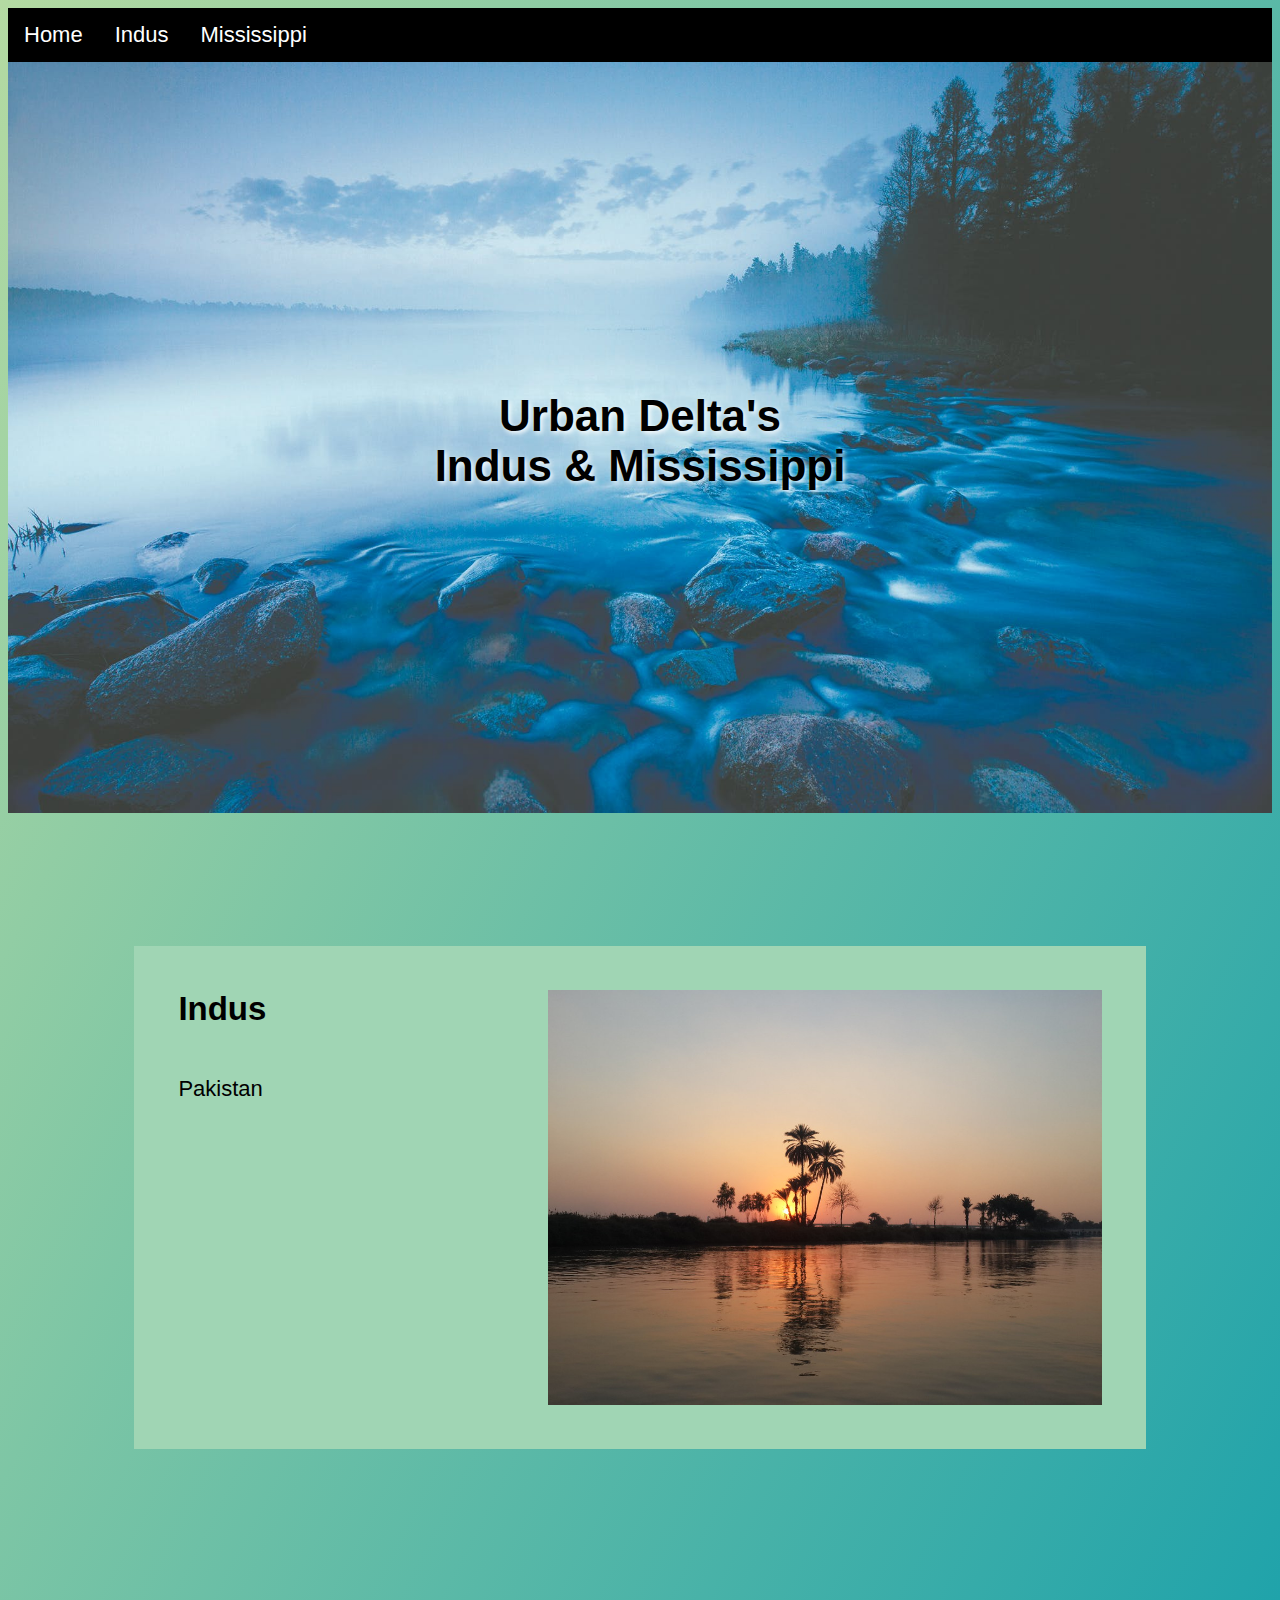
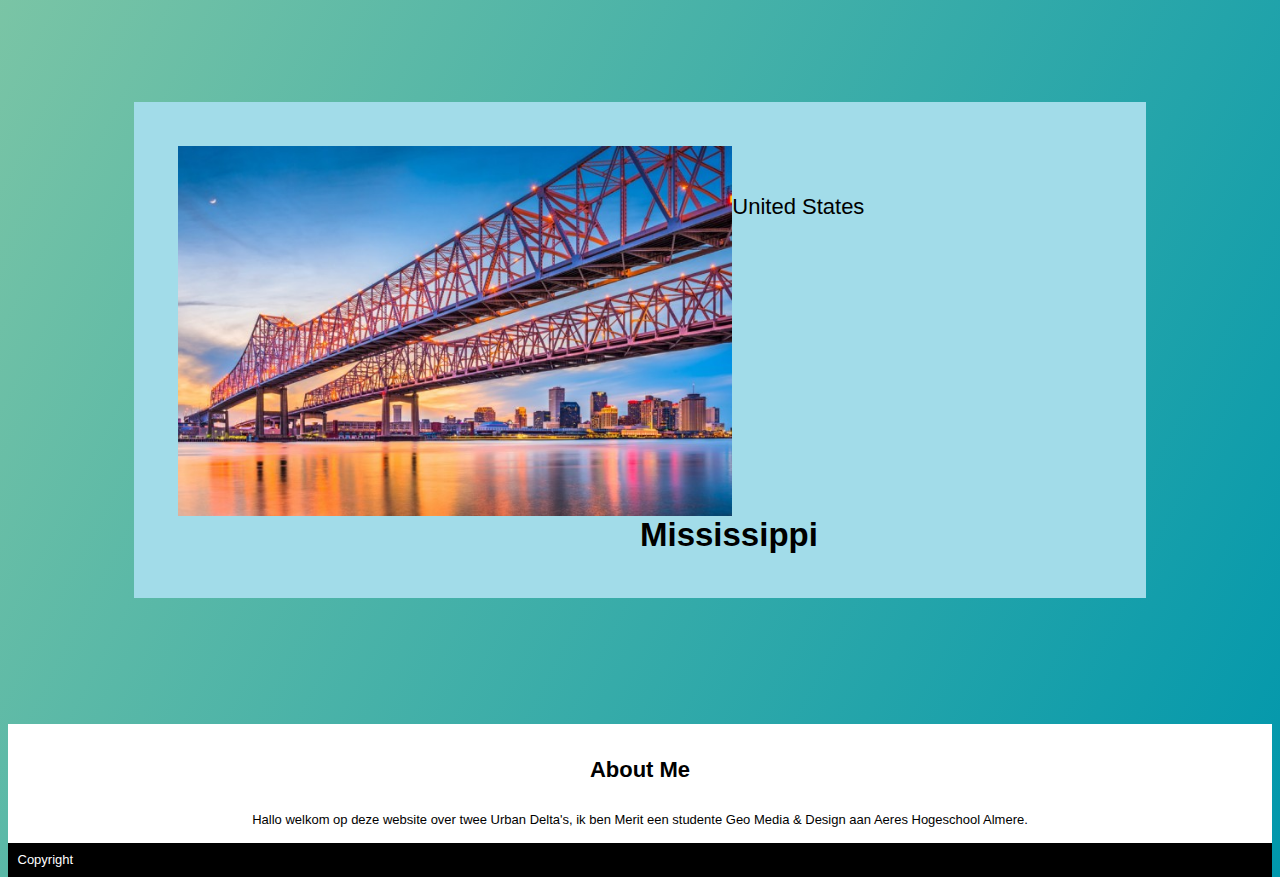
<file: Index1.html>
<!DOCTYPE html>
<html>

<head>
    <title>Urban Delta's Indus & Mississippi</title>
    <link href="//db.onlinewebfonts.com/c/066ce24dae3730ed6c648b09efaea93a?family=Acumin+Variable+Concept"
        rel="stylesheet" type="text/css" />
    <link rel="stylesheet" type="text/css" href="Index.css">

    <style>
        /*green: #b4daa2
blue: #0097ac
Heading-fonts: 
text-font: Acumin Variable Concept
*/

        body {
            font-family: 'Acumin Variable Concept', Arial;
            font-size: 22px;
            background: linear-gradient(to bottom right, #b4daa2 0%, #0097ac 100%);
        }

        h1,
        h2,
        h3,
        h4 {
            font-family: 'Acumin Variable Concept', Arial
        }



        h2,
        blockquote {
            border: none;
            margin: 0px;
            position: relative;
            display: block;
            float: center;
            width: 50%;
            box-sizing: border-box;
        }

        h2 a {text-decoration: none; color: black;}

        div.container {text-shadow: 2px 2px 5px white;}

        .IndusSunset {
            border: none;
            margin: 0px;
            position: relative;
            display: block;
            float: right;
            width: 50%;
            box-sizing: border-box;
        }

        .MississippiBridge {
            border: none;
            margin: 0px;
            position: relative;
            display: block;
            float: left;
            width: 50%;
            box-sizing: border-box;
        }

        div.Missi {
            border: none;
            margin: 10%;
            position: relative;
            display: block;
            float: left;
            width: 80%;
            box-sizing: border-box;
            background-color: #a2dce9;
            padding: 2em;
        }

        div.Missi img {
            float: left;
        }

        div.Missi h2 {
            float: right;
        }

        div.Indus {
            border: none;
            margin: 10%;
            position: relative;
            display: block;
            float: left;
            width: 80%;
            box-sizing: border-box;
            background-color: #A0D5B4;
            padding: 2em
        }

        div.Indus img {
            float: right
        }


        div.About {border: solid white;
            background-color: white;
            margin: 0px;
            position: relative;
            display: block;
            width: 100%;
            box-sizing: border-box;
            float: left;
            text-align: center;
        }

        .About p {margin: 1em; font-size: small;}

        div.Black {
            border: solid;
            background-color: black;
            margin: 0px;
            position: relative;
            display: block;
            float: left;
            width: 100%;
            box-sizing: border-box;
        }

        .Black p {
            margin: 0.5em;
            font-size: small;
            color: white
        }
    </style>
</head>

<body>

    <ul>
        <li><a class="active" href="Index1.html">Home</a></li>
        <li><a href="Indus.html">Indus</a></li>
        <li><a href="Mississippi.html">Mississippi</a></li>
    </ul>

    <div class="container">
        <img src="MississippiLakeItasca.jpg" alt="MississippiLake" style="width:100%;">
        <div class="centered maintitle">Urban Delta's<br>Indus & Mississippi</div>

    </div>


    <div class="Indus">
        <img src="IndusSunsetPalmtree.jpg" alt="Indus" width="60%" height="60%">
        <h2><a href="Indus.html">Indus</a></h2><br>
        <p>Pakistan</p><br>
    </div>


    <div class="Missi">
        <img src="MississippiBridge2.jpg" alt="Mississippi" width="60%" height="60%">
        <h2><a href="Mississippi.html">Mississippi</a></h2><br>
        <p>United States</p><br>
    </div>



    <div class="About">
        <h4>About Me</h4>
        <p>Hallo welkom op deze website over twee Urban Delta's, ik ben Merit een studente Geo Media & Design aan Aeres
            Hogeschool Almere.</p>  
    </div>

    <div class="Black">
        <p>Copyright</p>
    </div>

</body>

</html>
</file>
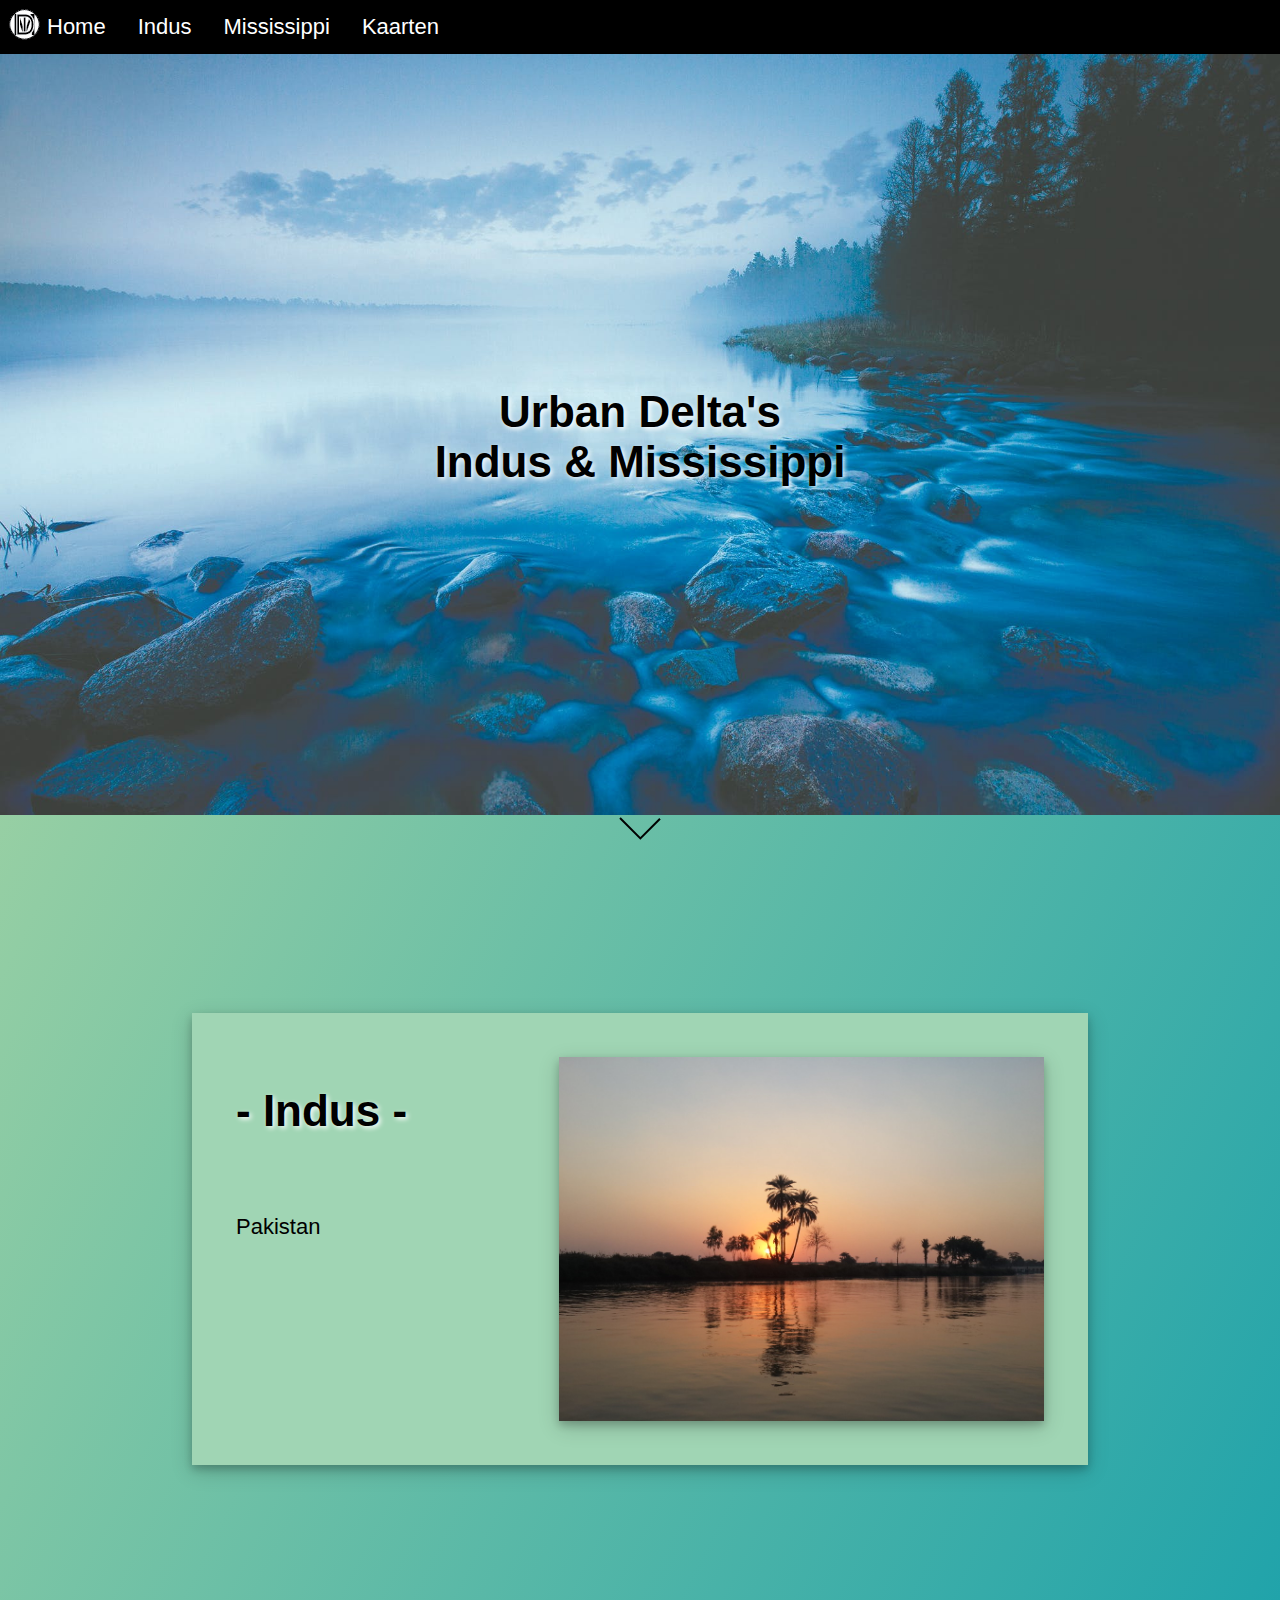
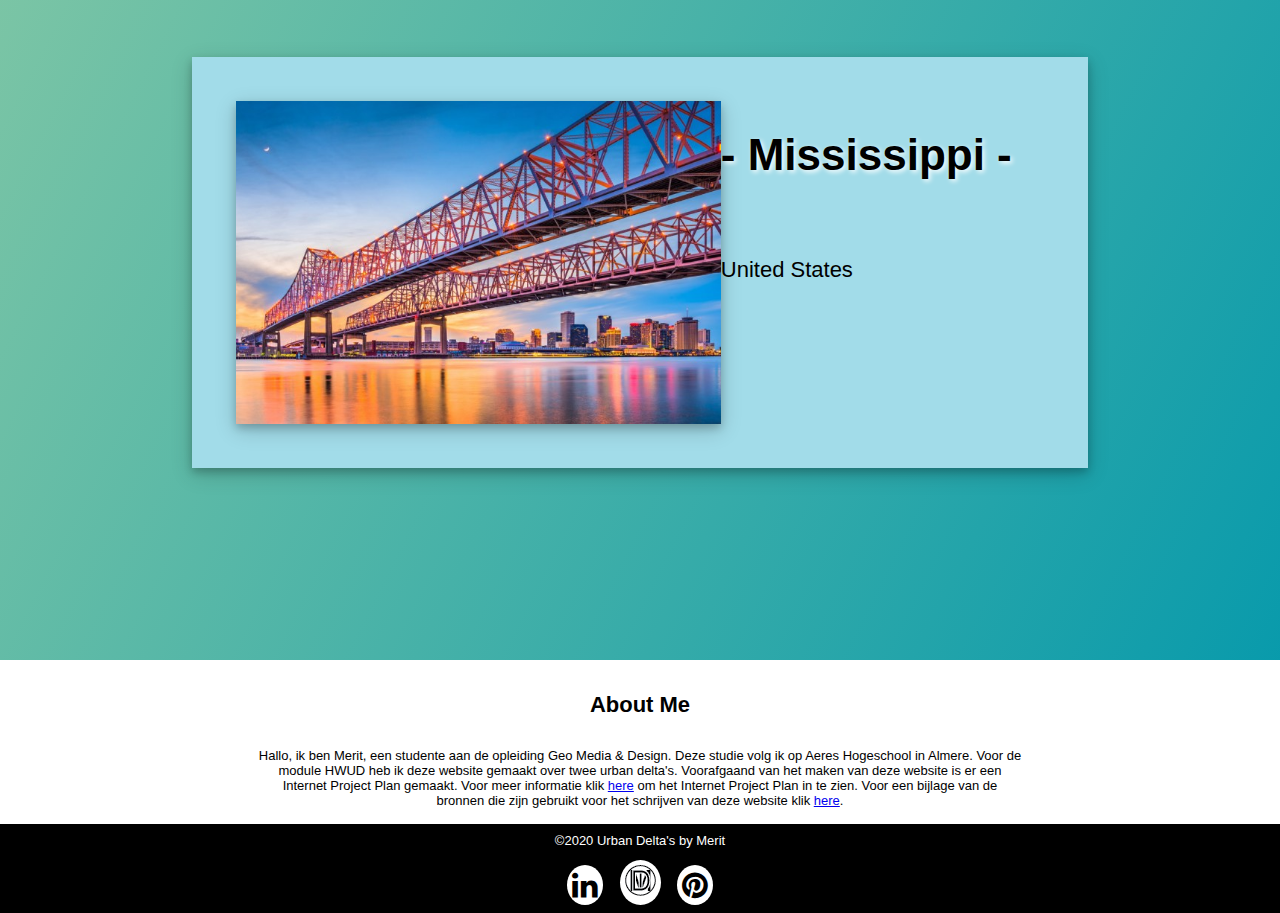
<file: index_backup.html>
<!DOCTYPE html>
<html>

<head>
    <title>Urban Delta's Indus & Mississippi</title>
    <link href="//db.onlinewebfonts.com/c/066ce24dae3730ed6c648b09efaea93a?family=Acumin+Variable+Concept"
        rel="stylesheet" type="text/css" />
    <link rel="stylesheet" type="text/css" href="Index.css">
    <link rel="stylesheet" href="https://cdnjs.cloudflare.com/ajax/libs/font-awesome/4.7.0/css/font-awesome.min.css">

    <style>
        /*green: #b4daa2
blue: #0097ac
Heading-fonts: 
text-font: Acumin Variable Concept
*/

        body {
            font-family: 'Acumin Variable Concept', Arial;
            font-size: 22px;
            background: linear-gradient(to bottom right, #b4daa2 0%, #0097ac 100%);
            margin: 0%;
        }

        h1,
        h2,
        h3,
        h4 {
            font-family: 'Acumin Variable Concept', Arial
        }



        h2,
        blockquote {
            border: none;
            margin: 0px;
            position: relative;
            display: block;
            width: 50%;
            box-sizing: border-box;
        }

        h1 a {
            text-decoration: none;
            color: black;
            text-shadow: 2px 2px 5px white;
        }

        div.container {
            text-shadow: 2px 2px 5px white;
            margin: 0%;
            padding: 0%;
            border: none;
        }

        a.Logo {
            border: none;
            position: relative;
            padding: 0%;
            margin-top: 30%;
            margin-left: 30%;
        }

        .scroll {
            color: black;
            text-shadow: 2px 2px 5px white;
            position: absolute;
            bottom: 4vh;
            width: 100px;
            height: 50px;
            text-align: center;
            left: 50%;
            margin-left: -50px;
            z-index: 10;
            cursor: pointer;
        }

        svg {
            vertical-align: middle;
        }

        .IndusSunset {
            border: none;
            margin: 0px;
            position: relative;
            display: block;
            float: right;
            width: 50%;
            box-sizing: border-box;
        }

        .MississippiBridge {
            border: none;
            margin: 0px;
            position: relative;
            display: block;
            float: left;
            width: 50%;
            box-sizing: border-box;
        }

        div.Missi {
            border: none;
            margin: 15%;
            margin-top: 0%;
            position: relative;
            display: block;
            float: left;
            width: 70%;
            box-sizing: border-box;
            background-color: #a2dce9;
            padding: 2em;
            box-shadow: 0 4px 8px 0 rgba(0, 0, 0, 0.2), 0 6px 20px 0 rgba(0, 0, 0, 0.19);
        }

        div.Missi img {
            float: left;
        }

        div.Missi h1,
        p {
            margin-left: 0%;
        }

        div.Indus {
            border: none;
            margin: 15%;
            position: relative;
            display: block;
            float: left;
            width: 70%;
            box-sizing: border-box;
            background-color: #A0D5B4;
            padding: 2em;
            box-shadow: 0 4px 8px 0 rgba(0, 0, 0, 0.2), 0 6px 20px 0 rgba(0, 0, 0, 0.19);
        }

        div.Indus img {
            float: right
        }

        div.Indus p {
            margin-right: 0%;
        }

        #myImg {
            cursor: pointer;
            transition: 0.3s;
            box-shadow: 0 4px 8px 0 rgba(0, 0, 0, 0.2), 0 6px 20px 0 rgba(0, 0, 0, 0.19);
        }

        #myImg:hover {opacity: 0.7;}

    /* The Modal (background) */
        .modal {
            display: none; 
            position: fixed; 
            z-index: 1; 
            padding-top: 100px; 
            left: 0;
            top: 0;
            width: 100%; 
            height: 100%; 
            overflow: auto; 
            background-color: rgb(0,0,0); 
            background-color: rgba(0,0,0,0.9); 
        }

/* Modal Content (image) */
.modal-content {
  margin: auto;
  display: block;
  width: 80%;
  max-width: 700px;
}

/* Caption of Modal Image */
#caption {
  margin: auto;
  display: block;
  width: 80%;
  max-width: 700px;
  text-align: center;
  color: #ccc;
  padding: 10px 0;
  height: 150px;
}

/* Add Animation */
.modal-content, #caption {  
  animation-name: zoom;
  animation-duration: 0.6s;
}

@keyframes zoom {
  from {transform: scale(0.1)} 
  to {transform: scale(1)}
}

/* The Close Button */
.close {
  position: absolute;
  top: 15px;
  right: 35px;
  color: #f1f1f1;
  font-size: 40px;
  font-weight: bold;
  transition: 0.3s;
}

.close:hover,
.close:focus {
  color: #bbb;
  text-decoration: none;
  cursor: pointer;
}

    /* 100% Image Width on Smaller Screens */
        @media only screen and (max-width: 700px){
        .modal-content {
            width: 100%;
        }
        }

        div.About {
            border: solid white;
            background-color: white;
            margin: 0px;
            position: relative;
            display: block;
            width: 100%;
            box-sizing: border-box;
            float: left;
            text-align: center;
        }

        .About p {
            margin: 1em;
            font-size: small;
            margin-left: 20%;
            margin-right: 20%;
        }

        .fa {
            padding: 5px;
            font-size: 30px;
            text-align: center;
            text-decoration: none;
            margin: 5px 5px;
            border-radius: 50%;
        }

        .fa:hover {
             opacity: 0.7;
        }

        .fa-linkedin {
            background: white;
            color: black;
            }

        .fa-pinterest {
            background: white;
            color: black;
        }

        .fa-logo {
            background: white;
            color: black;
        }    

        div.Black {
            border: solid;
            background-color: black;
            margin: 0px;
            position: relative;
            display: block;
            float: left;
            width: 100%;
            box-sizing: border-box;
            text-align: center;
        }

        .Black p {
            margin: 0.5em;
            font-size: small;
            color: white
        }

    </style>
</head>

<body>

    <ul>
        <li><a class="Logo"><img src="Logo4.3.png" alt="Logo"></a></li>
        <li><a class="active" href="index.html">Home</a></li>
        <li><a href="Indus.html">Indus</a></li>
        <li><a href="Mississippi.html">Mississippi</a></li>
        <li><a href="Kaarten.html">Kaarten</a></li>
    </ul>

    <div class="container">
        <img src="MississippiLakeItasca.jpg" alt="MississippiLake" style="width:100%;">
        <div class="centered maintitle">Urban Delta's<br>Indus & Mississippi</div>

    </div>

    <div class="scroll" style="display: block; opacity: 1;">
        <svg class="svg-scroll" width="42" height="23" viewBox="0 0 42 23" xmlns="https://www.w3.org/2000/svg" style="transform: matrix(1, 0, 0, 1, 0, 0,);">
        <path d="M1 1l20.366 20.366L41 1.732" stroke-width="2" stroke="#000000" fill="none" fill-rule="evenodd"></path>
        </svg>
    </div>

    <div class="Indus">
        <a href="Indus.html">
        <img id="myImg" src="IndusSunsetPalmtree.jpg" alt="Indus" width="60%" height="60%">
        </a>
        <h1><a href="Indus.html">- Indus -</a></h1><br>
        <p>Pakistan</p><br>
    </div>


    <div class="Missi">
        <a href="Mississippi.html">
        <img id="myImg" src="MississippiBridge2.jpg" alt="Mississippi" width="60%" height="60%">
        </a>
        <h1><a href="Mississippi.html">- Mississippi -</a></h1><br>
        <p>United States</p><br>
    </div>

    <!-- The Modal -->
    <div id="myModal" class="modal">
        <span class="close">&times;</span>
        <img class="modal-content" id="img01">
        <div id="caption"></div>
    </div>

    <script>
        // Get the modal
        var modal = document.getElementById('myModal');
        
        // Get the image and insert it inside the modal - use its "alt" text as a caption
        var img = document.getElementById('myImg');
        var modalImg = document.getElementById("img01");
        var captionText = document.getElementById("caption");
        img.onclick = function(){
          modal.style.display = "block";
          modalImg.src = this.src;
          captionText.innerHTML = this.alt;
        }
        
        // Get the <span> element that closes the modal
        var span = document.getElementsByClassName("close")[0];
        
        // When the user clicks on <span> (x), close the modal
        span.onclick = function() { 
          modal.style.display = "none";
        }
        </script>

    <div class="About">
        <h4>About Me</h4>
        <p>Hallo, ik ben Merit, een studente aan de opleiding Geo Media & Design. Deze studie volg ik op Aeres Hogeschool
            in Almere. Voor de module HWUD heb ik deze website gemaakt over twee urban delta's. Voorafgaand van het maken 
            van deze website is er een Internet Project Plan gemaakt. Voor meer informatie klik <a href="https://issuu.com/mevd125/docs/ippaf" target="_blank">here</a> 
            om het Internet Project Plan in te zien. Voor een bijlage van de bronnen die zijn gebruikt voor het schrijven 
            van deze website klik <a href="Bronnen.html">here</a>.</p>
    </div>

    <div class="Black">
        <p>©2020 Urban Delta's by Merit</p>
        <a href="https://www.linkedin.com/in/merit-van-doleweerd-090584194/" class="fa fa-linkedin" target="_blank"></a>
        <a href="" class="fa fa-logo"> 
            <img src="Logo4.3.png" alt="Logo">
        </a>
        <a href="https://nl.pinterest.com/mevd125/river/" class="fa fa-pinterest" target="_blank"></a>
    </div>

</body>

</html>
</file>
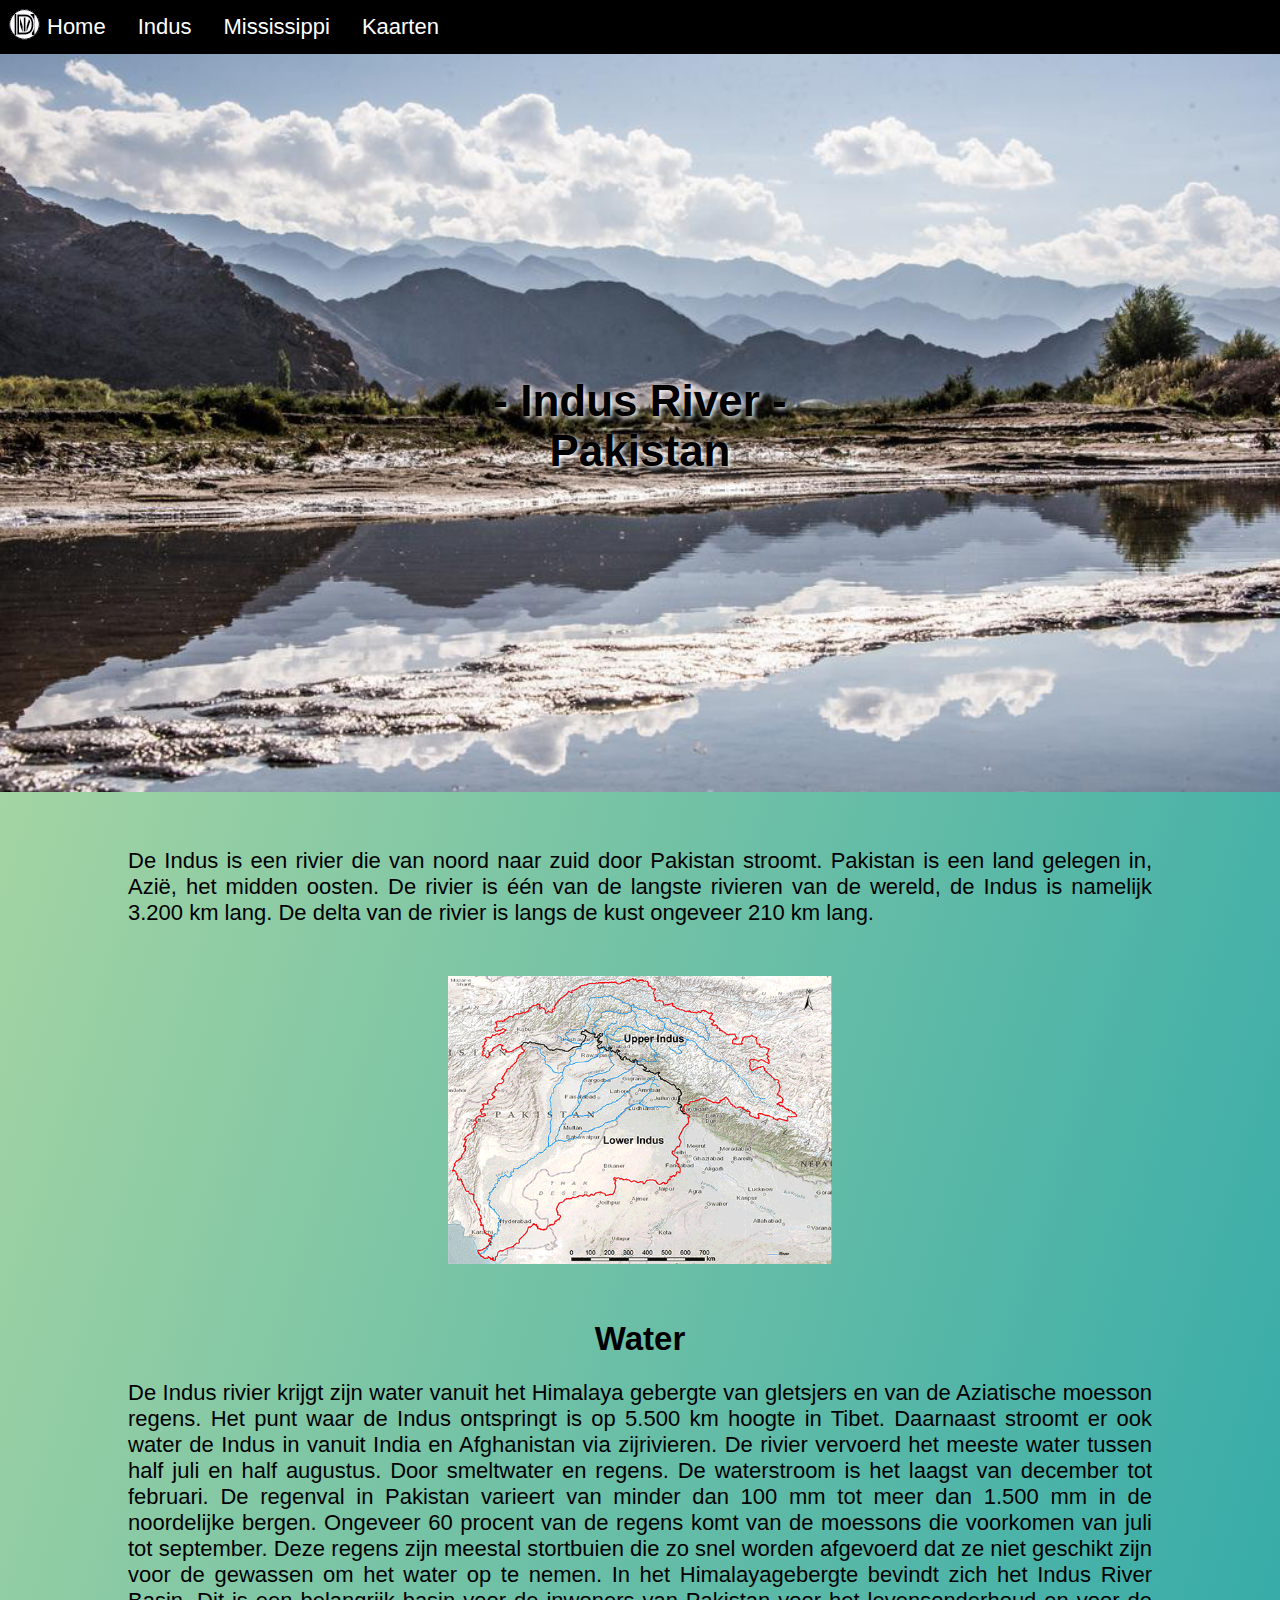
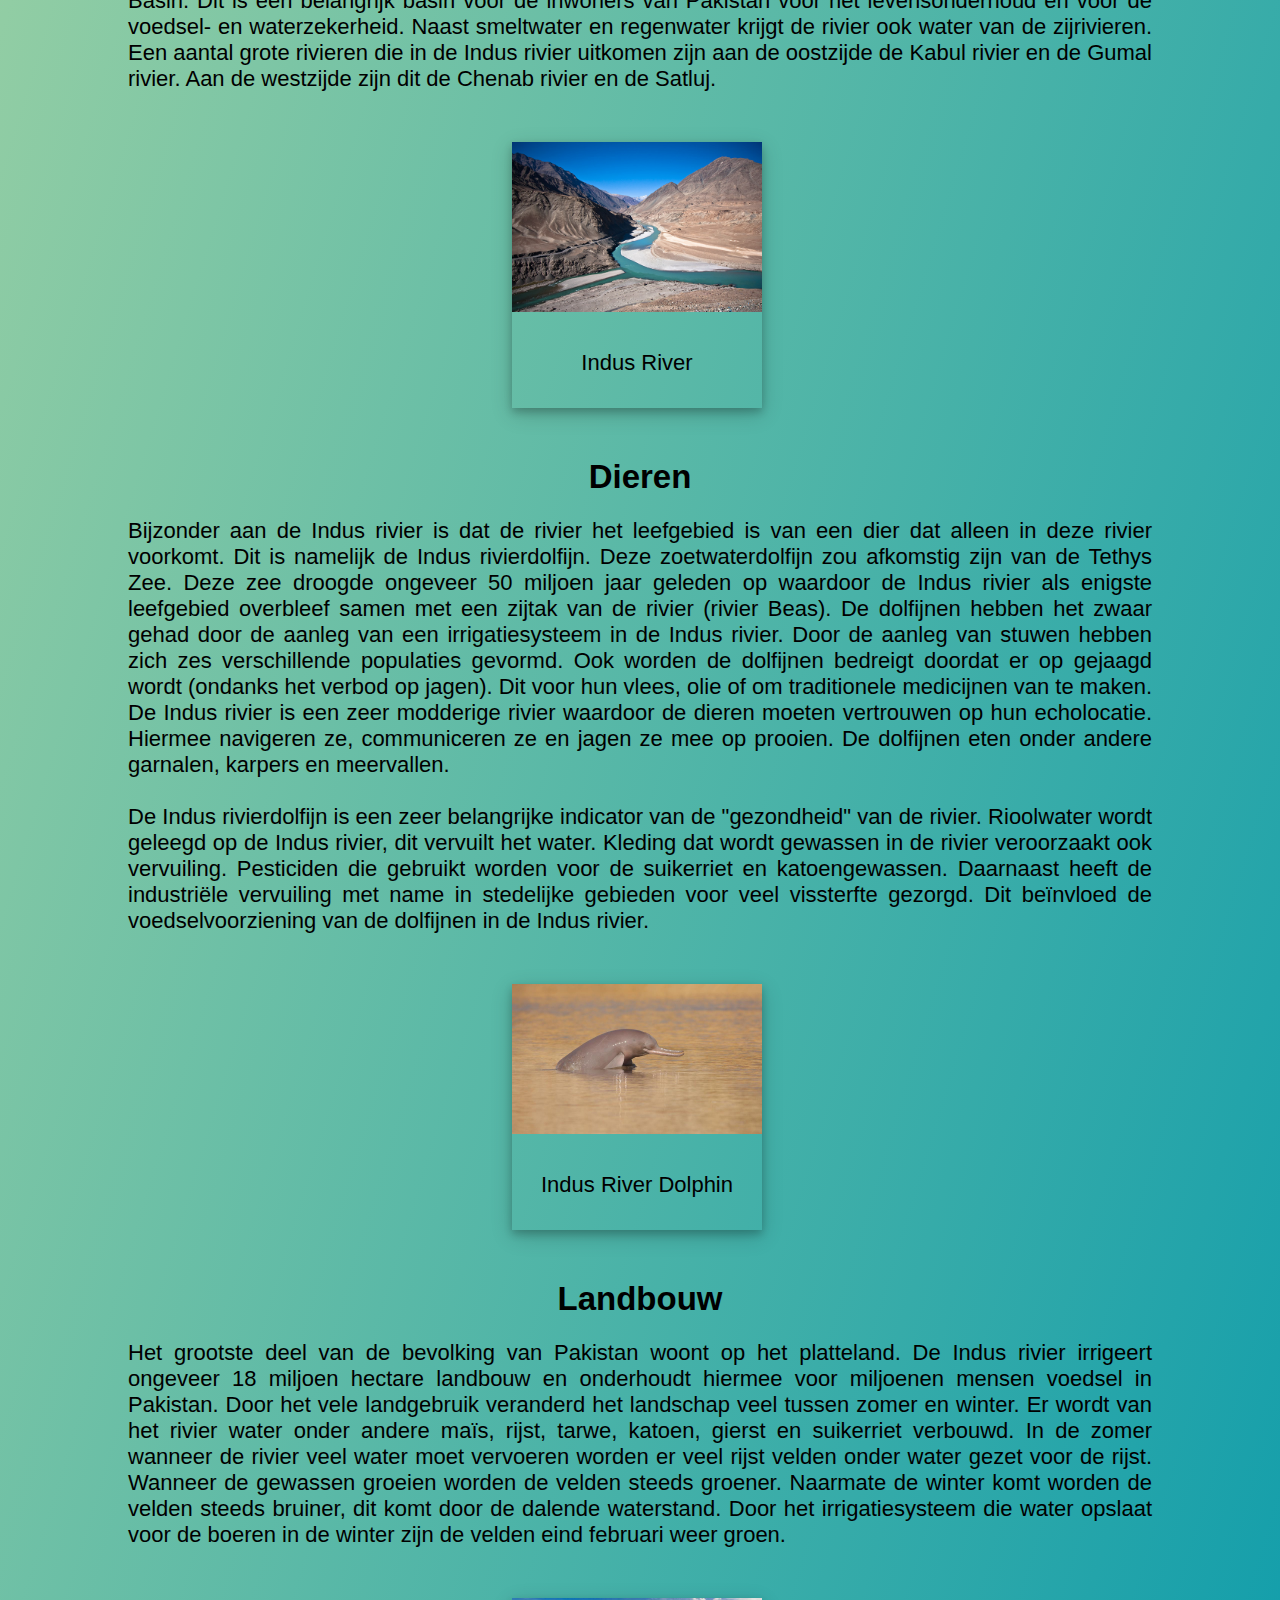
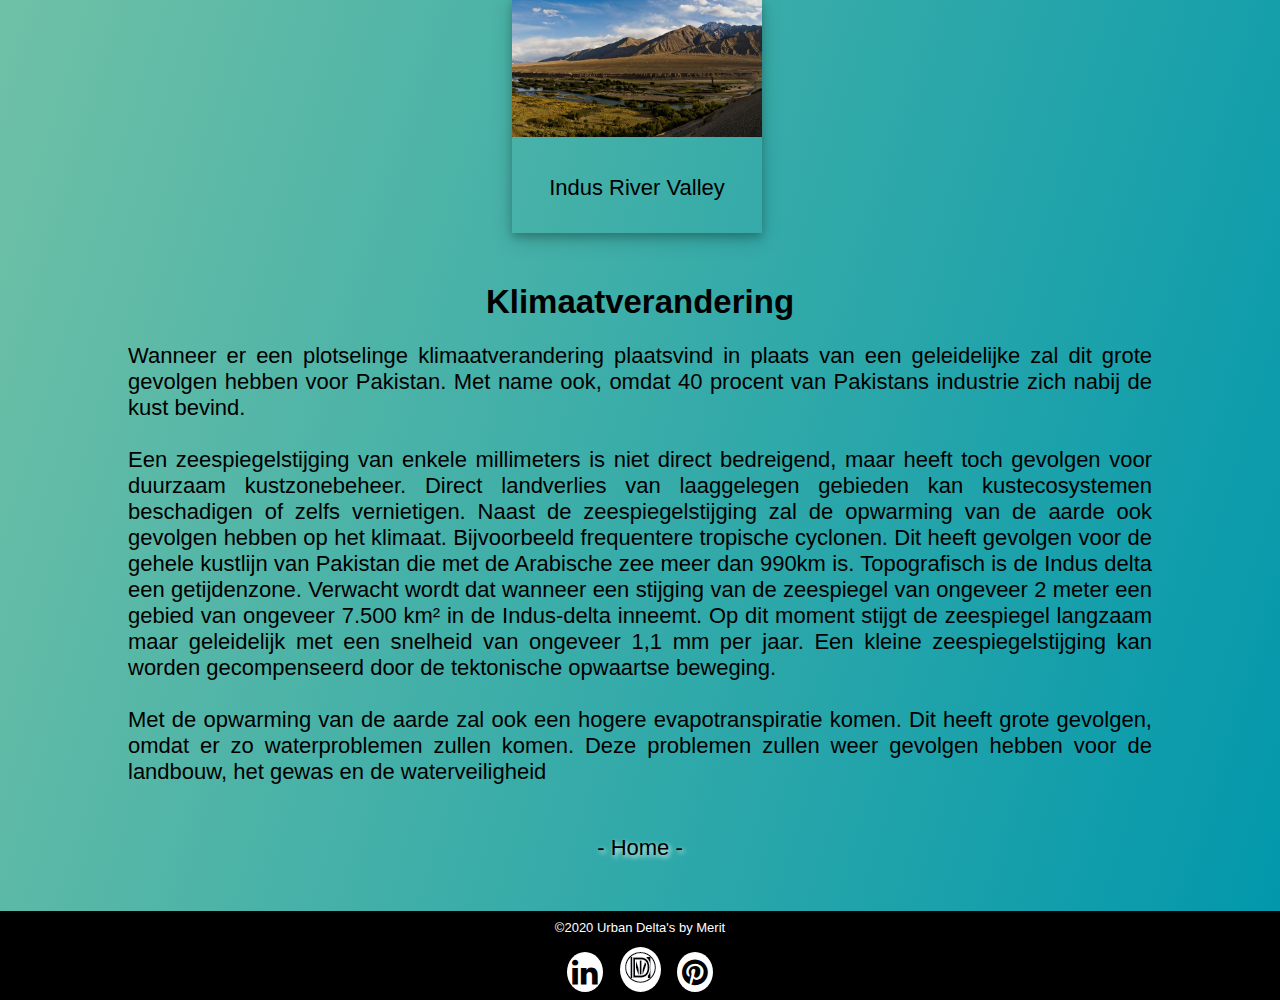
<file: Indus.html>
<!DOCTYPE html>
<html>

<head>
    <title>Indus River</title>
    <link rel="stylesheet" type="text/css" href="Css/Index.css">
    <link rel="stylesheet" href="https://cdnjs.cloudflare.com/ajax/libs/font-awesome/4.7.0/css/font-awesome.min.css">

    <style>
        /*green: #b4daa2
blue: #0097ac
Heading-fonts: 
text-font: Acumin Variable Concept
*/

        body {
            font-family: 'Acumin Variable Concept', Arial;
            font-size: 22px;
            background: linear-gradient(to bottom right, #b4daa2 0%, #0097ac 100%);
            margin: 0%;
        }

        h1,
        h2,
        h3,
        h4 {
            font-family: 'Acumin Variable Concept', Arial
        }

        div.container {
            text-shadow: 2px 2px 5px white;
            padding: 0px;
        }

        a.Logo {
            border: none;
            position: relative;
            padding: 0%;
            margin-top: 30%;
            margin-left: 30%;
        }

        h2 {
            margin-bottom: 0px;
            text-align: center;
        }

        div.a {
            text-align: center;
            text-align: justify;
        }

        div.a {
            border: none;
            margin: 50px;
            margin-left: 10%;
            position: relative;
            display: block;
            width: 80%;
            box-sizing: border-box;
        }

        p a {
            text-decoration: none;
            color: black;
        }

        div.home {
            text-align: center;
            border: none;
            margin: 50px;
            margin-left: 40%;
            position: relative;
            display: block;
            width: 20%;
            box-sizing: border-box;
            text-shadow: 2px 2px 5px white;
        }

        .Indusgif {
            border: none;
            margin: 0%;
            margin-left: 35%;
            position: relative;
            display: block;
            width: 50%;
            box-sizing: border-box;
        }

        div.berg {
            width: 250px;
            margin-left: 40%;
            box-shadow: 0 4px 8px 0 rgba(0, 0, 0, 0.2), 0 6px 20px 0 rgba(0, 0, 0, 0.19);
            text-align: center;
        }

        div.dolfijn {
            width: 250px;
            margin-left: 40%;
            box-shadow: 0 4px 8px 0 rgba(0, 0, 0, 0.2), 0 6px 20px 0 rgba(0, 0, 0, 0.19);
            text-align: center;
        }

        div.vallei {
            width: 250px;
            margin-left: 40%;
            box-shadow: 0 4px 8px 0 rgba(0, 0, 0, 0.2), 0 6px 20px 0 rgba(0, 0, 0, 0.19);
            text-align: center;
        }

        div.container1 {
            padding: 10px;
        }

        .fa {
            padding: 5px;
            font-size: 30px;
            text-align: center;
            text-decoration: none;
            margin: 5px 5px;
            border-radius: 50%;
        }

        .fa:hover {
             opacity: 0.7;
        }

        .fa-linkedin {
            background: white;
            color: black;
            }

        .fa-pinterest {
            background: white;
            color: black;
        }

        .fa-logo {
            background: white;
            color: black;
        }    

        div.Black {
            border: solid;
            background-color: black;
            margin: 0px;
            position: relative;
            display: block;
            float: left;
            width: 100%;
            box-sizing: border-box;
            text-align: center;
        }

        .Black p {
            margin: 0.5em;
            font-size: small;
            color: white
        }
    </style>

</head>

<body>

    <ul>
        <li><a class="Logo"><img src="Logo4.3.png" alt="Logo"></a></li>
        <li><a class="active" href="index.html">Home</a></li>
        <li><a href="Indus.html">Indus</a></li>
        <li><a href="Mississippi.html">Mississippi</a></li>
        <li><a href="Kaarten.html">Kaarten</a></li>
    </ul>

    <div class="container">
        <img src="IndusRiver1.1.jpg" alt="Indusriver" style="width:100%;">
        <div class="centered maintitle">- Indus River -<br>Pakistan</div>

    </div>

    <div class="a">
        <p>De Indus is een rivier die van noord naar zuid door Pakistan stroomt. Pakistan is een land gelegen in, Azië,
            het midden oosten. De rivier is één van de langste rivieren van de wereld, de Indus is namelijk 3.200 km
            lang. De delta van de rivier is langs de kust ongeveer 210 km lang.</p>
    </div>

    <div class="Indusgif">
        <img src="IndusBasin.gif" alt="Indus" width="60%" height="60%">
    </div>

    <div class="a">
        <h2>Water</h2>
        <p>De Indus rivier krijgt zijn water vanuit het Himalaya gebergte van gletsjers en van de Aziatische moesson
            regens. Het punt waar de Indus ontspringt is op 5.500 km hoogte in Tibet. Daarnaast stroomt er ook water de
            Indus in vanuit India en Afghanistan via zijrivieren. De rivier vervoerd het meeste water tussen half juli
            en half augustus. Door smeltwater en regens. De waterstroom is het laagst van december tot februari. De
            regenval in Pakistan varieert van minder dan 100 mm tot meer dan 1.500 mm in de noordelijke bergen. Ongeveer
            60 procent van de regens komt van de moessons die voorkomen van juli tot september. Deze regens zijn meestal
            stortbuien die zo snel worden afgevoerd dat ze niet geschikt zijn voor de gewassen om het water op te nemen.
            In het Himalayagebergte bevindt zich het Indus River Basin. Dit is een belangrijk basin voor de inwoners van
            Pakistan voor het levensonderhoud en voor de voedsel- en waterzekerheid. Naast smeltwater en regenwater
            krijgt de rivier ook water van de zijrivieren. Een aantal grote rivieren die in de Indus rivier uitkomen
            zijn aan de oostzijde de Kabul rivier en de Gumal rivier. Aan de westzijde zijn dit de Chenab rivier en de
            Satluj.</p>
    </div>

    <div class="berg">
        <img src="IndusMountain.jpg" alt="Mountain" style="width:100%">
        <div class="container1">
            <p>Indus River</p>
        </div>
    </div>

    <div class="a">
        <h2>Dieren</h2>
        <p>Bijzonder aan de Indus rivier is dat de rivier het leefgebied is van een dier dat alleen in deze rivier
            voorkomt. Dit is namelijk de Indus rivierdolfijn. Deze zoetwaterdolfijn zou afkomstig zijn van de Tethys
            Zee. Deze zee droogde ongeveer 50 miljoen jaar geleden op waardoor de Indus rivier als enigste leefgebied
            overbleef samen met een zijtak van de rivier (rivier Beas). De dolfijnen hebben het zwaar gehad door de
            aanleg van een irrigatiesysteem in de Indus rivier. Door de aanleg van stuwen hebben zich zes verschillende
            populaties gevormd. Ook worden de dolfijnen bedreigt doordat er op gejaagd wordt (ondanks het verbod op
            jagen). Dit voor hun vlees, olie of om traditionele medicijnen van te maken. De Indus rivier is een zeer
            modderige rivier waardoor de dieren moeten vertrouwen op hun echolocatie. Hiermee navigeren ze, communiceren
            ze en jagen ze mee op prooien. De dolfijnen eten onder andere garnalen, karpers en meervallen.<br><br>De
            Indus
            rivierdolfijn is een zeer belangrijke indicator van de "gezondheid" van de rivier. Rioolwater wordt
            geleegd op de Indus rivier, dit vervuilt het water. Kleding dat wordt gewassen in de rivier veroorzaakt ook
            vervuiling. Pesticiden die gebruikt worden voor de suikerriet en katoengewassen. Daarnaast heeft de
            industriële vervuiling met name in stedelijke gebieden voor veel vissterfte gezorgd. Dit beïnvloed de
            voedselvoorziening van de dolfijnen in de Indus rivier.</p>
    </div>

    <div class="dolfijn">
        <img src="Indus_River_Dolphin.jpg" alt="Dolphin" style="width:100%">
        <div class="container1">
            <p>Indus River Dolphin</p>
        </div>
    </div>

    <div class="a">
        <h2>Landbouw</h2>
        <p>Het grootste deel van de bevolking van Pakistan woont op het platteland. De Indus rivier irrigeert ongeveer
            18 miljoen hectare landbouw en onderhoudt hiermee voor miljoenen mensen voedsel in Pakistan. Door het vele
            landgebruik veranderd het landschap veel tussen zomer en winter. Er wordt van het rivier water onder andere
            maïs, rijst, tarwe, katoen, gierst en suikerriet verbouwd. In de zomer wanneer de rivier veel water moet
            vervoeren worden er veel rijst velden onder water gezet voor de rijst. Wanneer de gewassen groeien worden de
            velden steeds groener. Naarmate de winter komt worden de velden steeds bruiner, dit komt door de dalende
            waterstand. Door het irrigatiesysteem die water opslaat voor de boeren in de winter zijn de velden eind
            februari weer groen.</p>
    </div>

    <div class="vallei">
        <img src="IndusValley.jpg" alt="Valley" style="width:100%">
        <div class="container1">
            <p>Indus River Valley</p>
        </div>
    </div>

    <div class="a">
        <h2>Klimaatverandering</h2>
        <p>Wanneer er een plotselinge klimaatverandering plaatsvind in plaats van een geleidelijke zal dit grote
            gevolgen hebben voor Pakistan. Met name ook, omdat 40 procent van Pakistans industrie zich nabij de kust
            bevind.<br><br>Een zeespiegelstijging van enkele millimeters is niet direct bedreigend, maar heeft toch
            gevolgen voor duurzaam kustzonebeheer. Direct landverlies van laaggelegen gebieden kan kustecosystemen
            beschadigen of zelfs vernietigen. Naast de zeespiegelstijging zal de opwarming van de aarde ook gevolgen
            hebben op het klimaat. Bijvoorbeeld frequentere tropische cyclonen. Dit heeft gevolgen voor de gehele
            kustlijn van Pakistan die met de Arabische zee meer dan 990km is. Topografisch is de Indus delta een
            getijdenzone. Verwacht wordt dat wanneer een stijging van de zeespiegel van ongeveer 2 meter een gebied van
            ongeveer 7.500 km² in de Indus-delta inneemt. Op dit moment stijgt de zeespiegel langzaam maar geleidelijk
            met een snelheid van ongeveer 1,1 mm per jaar. Een kleine zeespiegelstijging kan worden gecompenseerd door
            de tektonische opwaartse beweging.<br><br>Met de opwarming van de aarde zal ook een hogere evapotranspiratie
            komen. Dit heeft grote gevolgen, omdat er zo waterproblemen zullen komen. Deze problemen zullen weer
            gevolgen hebben voor de landbouw, het gewas en de waterveiligheid
        </p>
    </div>

    <div class="home">
        <p><a href="index.html">- Home -</a></p>
    </div>

    <div class="Black">
        <p>©2020 Urban Delta's by Merit</p>
        <a href="https://www.linkedin.com/in/merit-van-doleweerd-090584194/" class="fa fa-linkedin"></a>
        <a href="" class="fa fa-logo"> 
            <img src="Logo4.3.png" alt="Logo">
        </a>
        <a href="https://nl.pinterest.com/mevd125/river/" class="fa fa-pinterest"></a>
    </div>

</body>

</html>
</file>
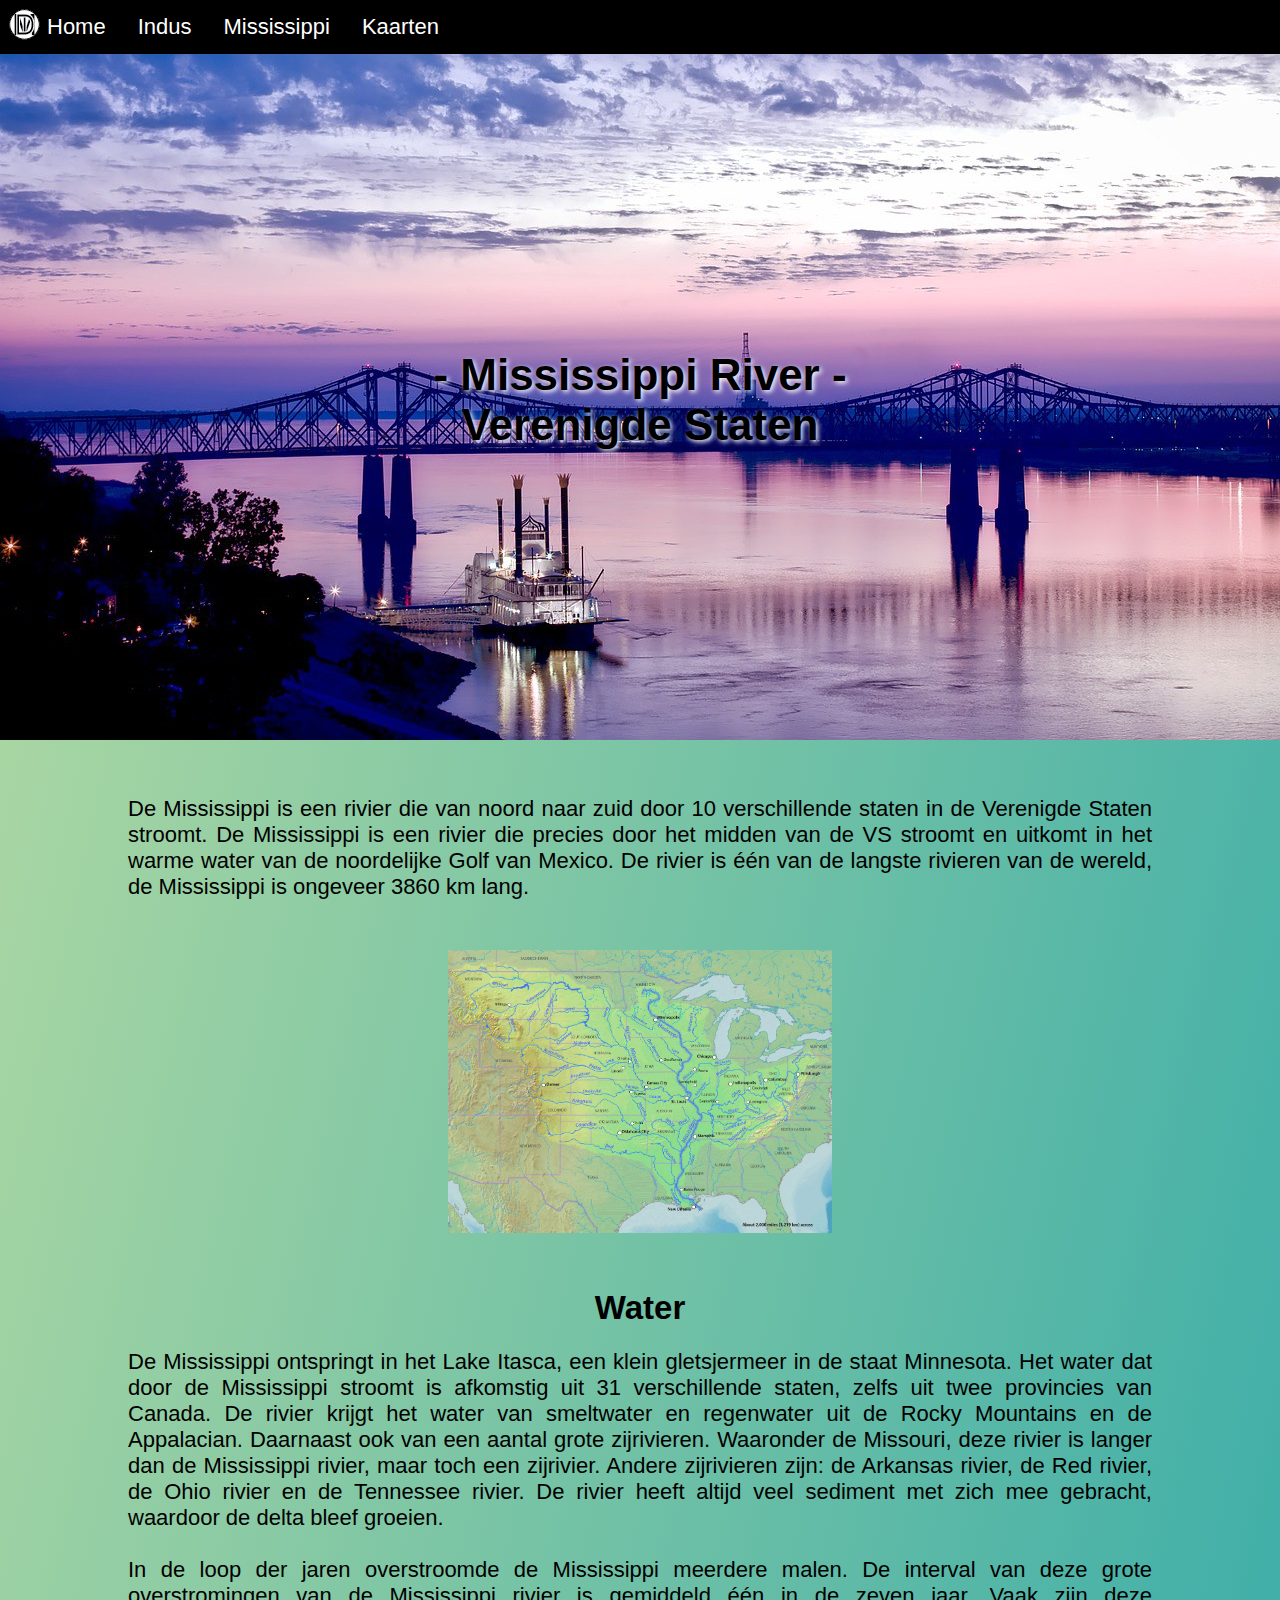
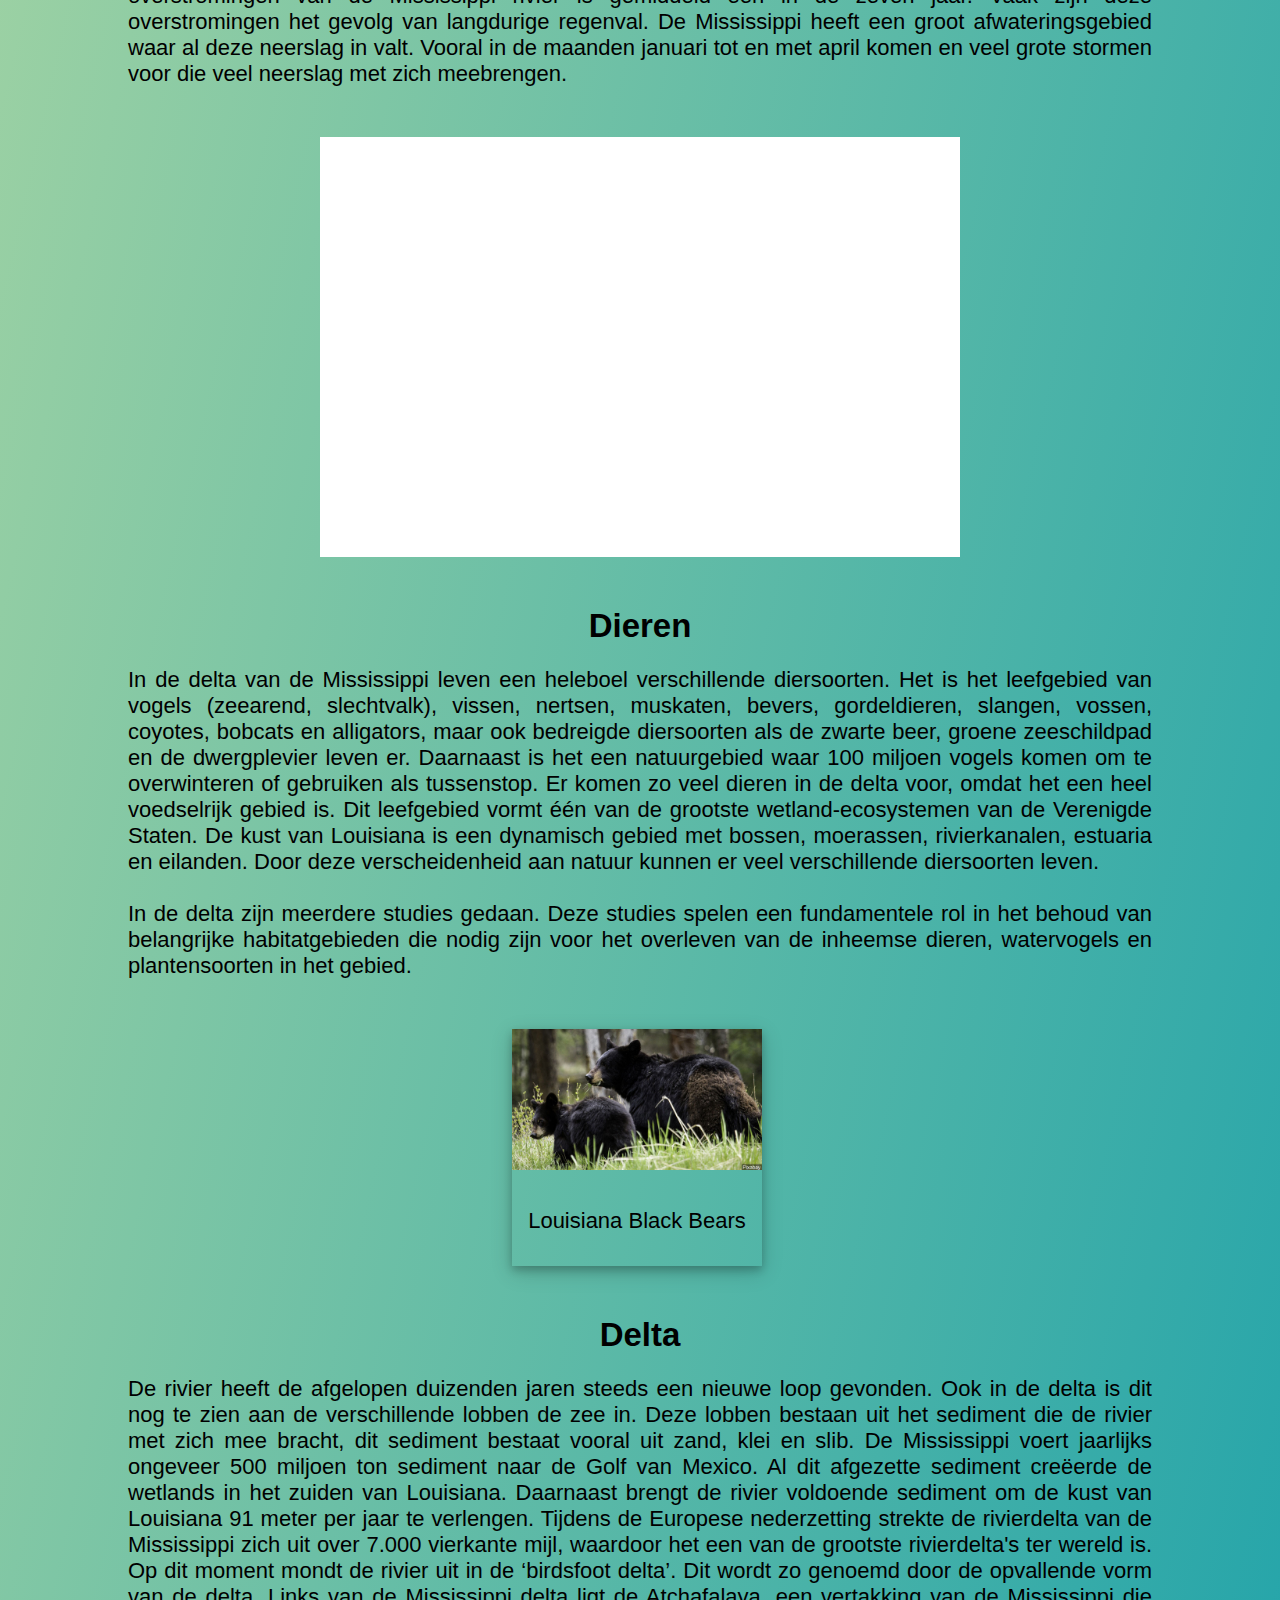
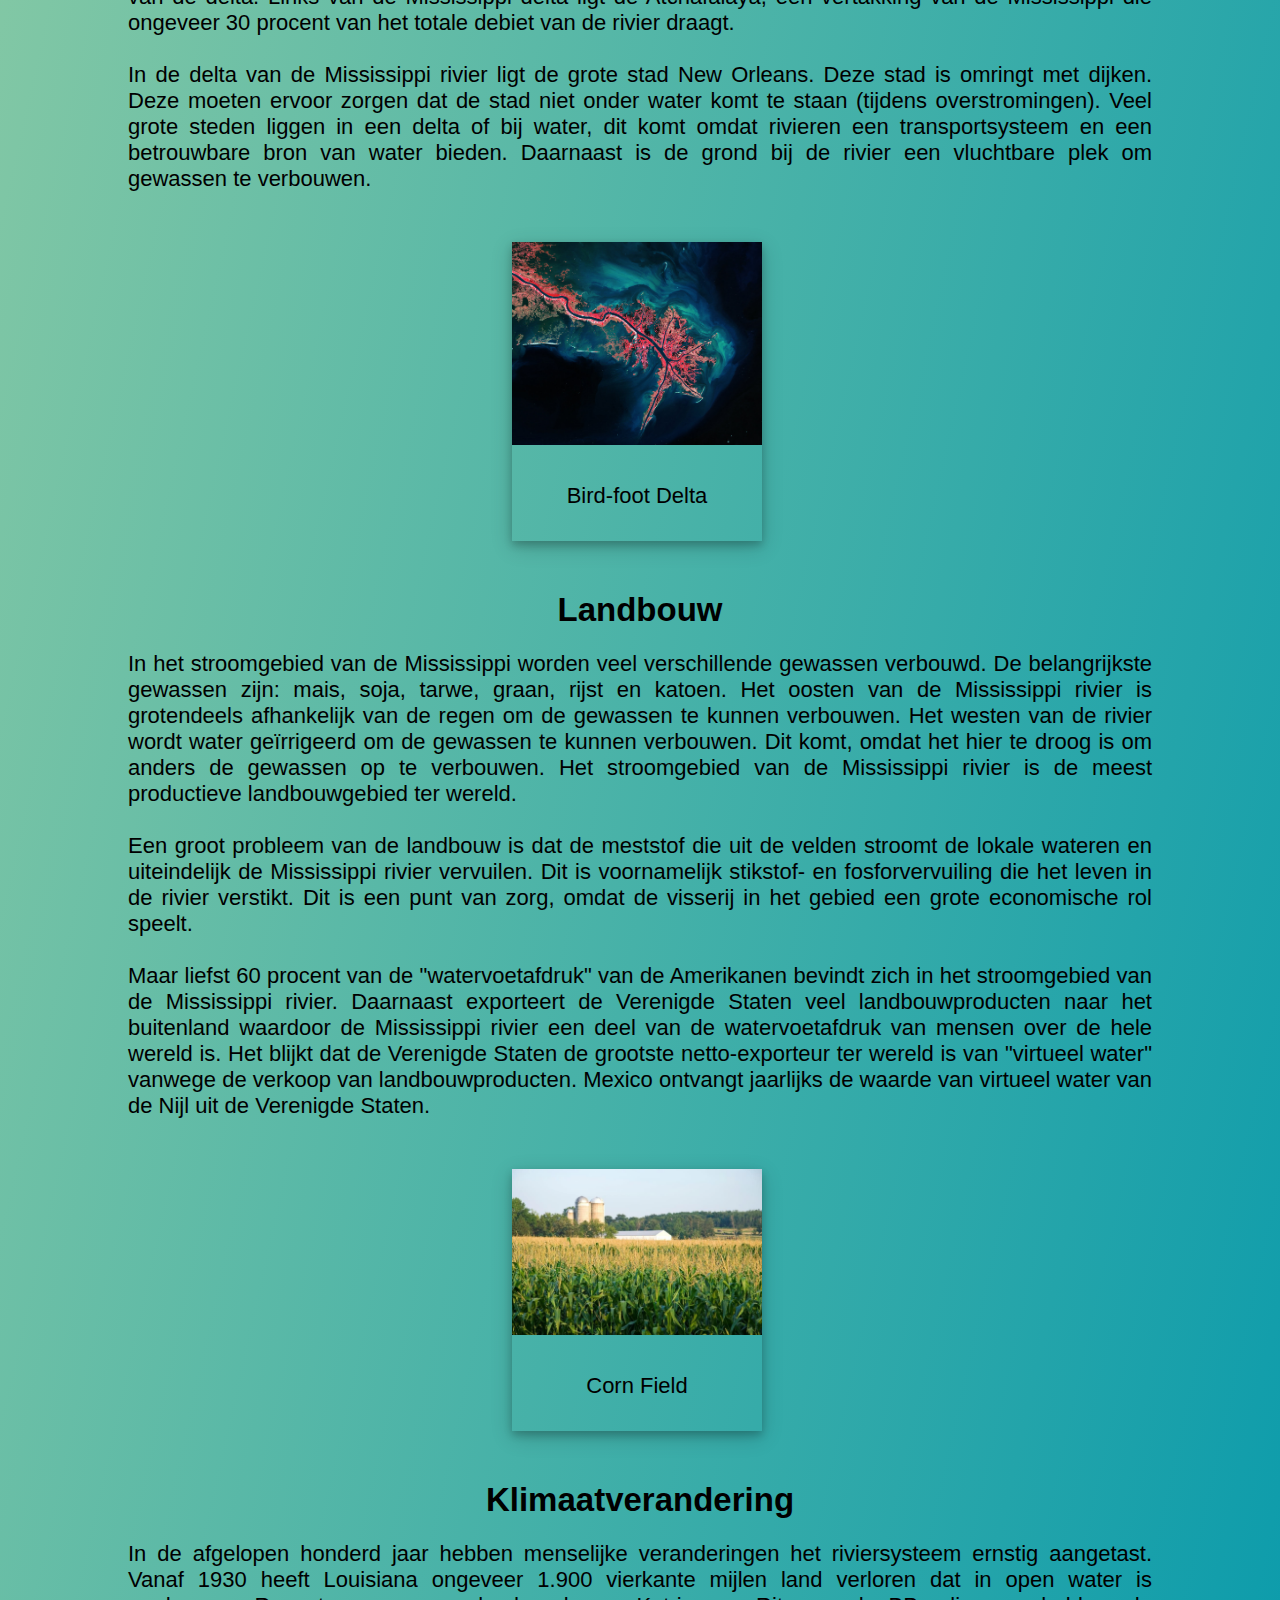
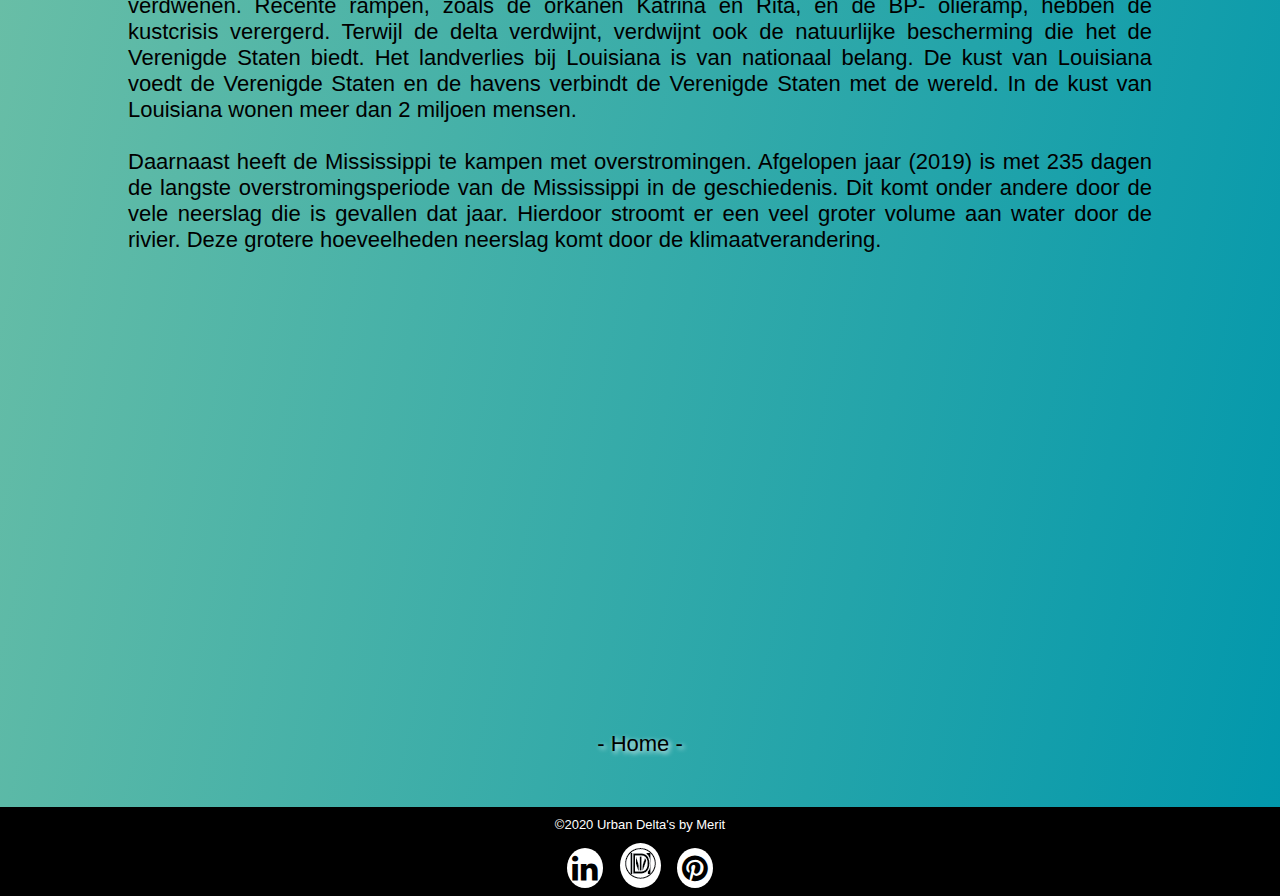
<file: Mississippi.html>
<!DOCTYPE html>
<html>

<head>
    <title>Mississippi River</title>
    <link rel="stylesheet" type="text/css" href="Css/Index.css">
    <link rel="stylesheet" href="https://cdnjs.cloudflare.com/ajax/libs/font-awesome/4.7.0/css/font-awesome.min.css">

    <style>
        /*green: #b4daa2
blue: #0097ac
Heading-fonts: 
text-font: Acumin Variable Concept
*/

        body {
            font-family: 'Acumin Variable Concept', Arial;
            font-size: 22px;
            background: linear-gradient(to bottom right, #b4daa2 0%, #0097ac 100%);
            margin: 0%;
        }

        h1,
        h2,
        h3,
        h4 {
            font-family: 'Acumin Variable Concept', Arial
        }

        div.container {
            text-shadow: 2px 2px 5px white;
        }

        a.Logo {
            border: none;
            position: relative;
            padding: 0%;
            margin-top: 30%;
            margin-left: 30%;
        }

        h2 {
            margin-bottom: 0px;
            text-align: center;
        }

        div.a {
            text-align: center;
            text-align: justify;
        }

        div.a {
            border: none;
            margin: 50px;
            margin-left: 10%;
            position: relative;
            display: block;
            width: 80%;
            box-sizing: border-box;
        }

        p a {
            text-decoration: none;
            color: black;
        }

        div.home {
            text-align: center;
            border: none;
            margin: 50px;
            margin-left: 40%;
            position: relative;
            display: block;
            width: 20%;
            box-sizing: border-box;
            text-shadow: 2px 2px 5px white;
        }

        .Missigif {
            border: none;
            margin: 0%;
            margin-left: 35%;
            position: relative;
            display: block;
            width: 50%;
            box-sizing: border-box;
        }

        .MissiMap {
            border: none;
            margin: 0%;
            margin-left: 35%;
            position: relative;
            display: block;
            width: 50%;
            box-sizing: border-box;
        }

        div.frame {
            border: none;
            margin-left: 25%;
            position: relative;
            display: block;
            width: 50%;
            box-sizing: border-box;
            background-color: white;
            padding: 7px;
        }

        .Insta {
            text-align: center;
        }

        .chart.vis-d3-lines svg rect.bg {
            fill-opacity: 1 !important;
        }

        div.beer {
            width: 250px;
            margin-left: 40%;
            box-shadow: 0 4px 8px 0 rgba(0, 0, 0, 0.2), 0 6px 20px 0 rgba(0, 0, 0, 0.19);
            text-align: center;
        }

        div.delta {
            width: 250px;
            margin-left: 40%;
            box-shadow: 0 4px 8px 0 rgba(0, 0, 0, 0.2), 0 6px 20px 0 rgba(0, 0, 0, 0.19);
            text-align: center;
        }

        div.landbouw {
            width: 250px;
            margin-left: 40%;
            box-shadow: 0 4px 8px 0 rgba(0, 0, 0, 0.2), 0 6px 20px 0 rgba(0, 0, 0, 0.19);
            text-align: center;
        }

        div.container1 {
            padding: 10px;
        }

        .fa {
            padding: 5px;
            font-size: 30px;
            text-align: center;
            text-decoration: none;
            margin: 5px 5px;
            border-radius: 50%;
        }

        .fa:hover {
             opacity: 0.7;
        }

        .fa-linkedin {
            background: white;
            color: black;
            }

        .fa-pinterest {
            background: white;
            color: black;
        }

        .fa-logo {
            background: white;
            color: black;
        }    

        div.Black {
            border: solid;
            background-color: black;
            margin: 0px;
            position: relative;
            display: block;
            float: left;
            width: 100%;
            box-sizing: border-box;
            text-align: center;
        }

        .Black p {
            margin: 0.5em;
            font-size: small;
            color: white
        }
    </style>

</head>

<body>

    <ul>
        <li><a class="Logo"><img src="Logo4.3.png" alt="Logo"></a></li>
        <li><a class="active" href="index.html">Home</a></li>
        <li><a href="Indus.html">Indus</a></li>
        <li><a href="Mississippi.html">Mississippi</a></li>
        <li><a href="Kaarten.html">Kaarten</a></li>
    </ul>


    <div class="container">
        <img src="MississippiSunset.jpg" alt="MississippiLake" style="width:100%;">
        <div class="centered maintitle">- Mississippi River -<br>Verenigde Staten</div>

    </div>

    <div class="a">
        <p>De Mississippi is een rivier die van noord naar zuid door 10 verschillende staten in de Verenigde Staten
            stroomt. De Mississippi is een rivier die precies door het midden van de VS stroomt en uitkomt in het warme
            water van de noordelijke Golf van Mexico. De rivier is één van de langste rivieren van de wereld, de
            Mississippi is ongeveer 3860 km lang. </p>
    </div>

    <div class="Missigif">
        <img src="MississippiBasinGif.gif" alt="Mississippi" width="60%" height="60%">
    </div>


    <div class="a">
        <h2>Water</h2>
        <p>De Mississippi ontspringt in het Lake Itasca, een klein gletsjermeer in de staat Minnesota. Het water dat
            door de Mississippi stroomt is afkomstig uit 31 verschillende staten, zelfs uit twee provincies van Canada.
            De rivier krijgt het water van smeltwater en regenwater uit de Rocky Mountains en de Appalacian. Daarnaast
            ook van een aantal grote zijrivieren. Waaronder de Missouri, deze rivier is langer dan de Mississippi
            rivier, maar toch een zijrivier. Andere zijrivieren zijn: de Arkansas rivier, de Red rivier, de Ohio rivier
            en de Tennessee rivier. De rivier heeft altijd veel sediment met zich mee gebracht, waardoor de delta bleef
            groeien.<br><br>In de loop der jaren overstroomde de Mississippi meerdere malen. De interval van deze grote
            overstromingen van de Mississippi rivier is gemiddeld één in de zeven jaar. Vaak zijn deze overstromingen
            het gevolg van langdurige regenval. De Mississippi heeft een groot afwateringsgebied waar al deze neerslag
            in valt. Vooral in de maanden januari tot en met april komen en veel grote stormen voor die veel neerslag
            met zich meebrengen.</p>
    </div>

    <div class="frame">
        <iframe title="Mississippi Waterstand Pieken" aria-label="Interactive line chart" id="datawrapper-chart-tM2Ch"
            src="//datawrapper.dwcdn.net/tM2Ch/1/" scrolling="no" frameborder="0"
            style="width: 0; min-width: 100% !important; border: none;" height="400"></iframe>
        <script
            type="text/javascript">!function () { "use strict"; window.addEventListener("message", function (a) { if (void 0 !== a.data["datawrapper-height"]) for (var e in a.data["datawrapper-height"]) { var t = document.getElementById("datawrapper-chart-" + e) || document.querySelector("iframe[src*='" + e + "']"); t && (t.style.height = a.data["datawrapper-height"][e] + "px") } }) }();</script>
    </div>

    <div class="a">
        <h2>Dieren</h2>
        <p>In de delta van de Mississippi leven een heleboel verschillende diersoorten. Het is het leefgebied van vogels
            (zeearend, slechtvalk), vissen, nertsen, muskaten, bevers, gordeldieren, slangen, vossen, coyotes, bobcats
            en alligators, maar ook bedreigde diersoorten als de zwarte beer, groene zeeschildpad en de dwergplevier
            leven er. Daarnaast is het een natuurgebied waar 100 miljoen vogels komen om te overwinteren of gebruiken
            als tussenstop. Er komen zo veel dieren in de delta voor, omdat het een heel voedselrijk gebied is. Dit
            leefgebied vormt één van de grootste wetland-ecosystemen van de Verenigde Staten. De kust van Louisiana is
            een dynamisch gebied met bossen, moerassen, rivierkanalen, estuaria en eilanden. Door deze verscheidenheid
            aan natuur kunnen er veel verschillende diersoorten leven.<br><br>In de delta zijn meerdere studies gedaan.
            Deze studies spelen een fundamentele rol in het behoud van belangrijke habitatgebieden die nodig zijn voor
            het overleven van de inheemse dieren, watervogels en plantensoorten in het gebied.</p>
    </div>

    <div class="beer">
        <img src="MississippiBlackBear.jpg" alt="Blackbear" style="width:100%">
        <div class="container1">
            <p>Louisiana Black Bears</p>
        </div>
    </div>

    <div class="a">
        <h2>Delta</h2>
        <p>De rivier heeft de afgelopen duizenden jaren steeds een nieuwe loop gevonden. Ook in de delta is dit nog te
            zien aan de verschillende lobben de zee in. Deze lobben bestaan uit het sediment die de rivier met zich mee
            bracht, dit sediment bestaat vooral uit zand, klei en slib. De Mississippi voert jaarlijks ongeveer 500
            miljoen ton sediment naar de Golf van Mexico. Al dit afgezette sediment creëerde de wetlands in het zuiden
            van Louisiana. Daarnaast brengt de rivier voldoende sediment om de kust van Louisiana 91 meter per jaar te
            verlengen. Tijdens de Europese nederzetting strekte de rivierdelta van de Mississippi zich uit over 7.000
            vierkante mijl, waardoor het een van de grootste rivierdelta's ter wereld is. Op dit moment mondt de rivier
            uit in de ‘birdsfoot delta’. Dit wordt zo genoemd door de opvallende vorm van de delta. Links van de
            Mississippi delta ligt de Atchafalaya, een vertakking van de Mississippi die ongeveer 30 procent van het
            totale debiet van de rivier draagt.<br><br>In de delta van de Mississippi rivier ligt de grote stad New
            Orleans. Deze stad is omringt met dijken. Deze moeten ervoor zorgen dat de stad niet onder water komt te
            staan (tijdens overstromingen). Veel grote steden liggen in een delta of bij water, dit komt omdat rivieren
            een transportsysteem en een betrouwbare bron van water bieden. Daarnaast is de grond bij de rivier een
            vluchtbare plek om gewassen te verbouwen.</p>
    </div>

    <div class="delta">
        <img src="MississippiRiverDeltaBirdfoot1.jpg" alt="Birdfootdelta" style="width:100%">
        <div class="container1">
            <p>Bird-foot Delta</p>
        </div>
    </div>

    <div class="a">
        <h2>Landbouw</h2>
        <p>In het stroomgebied van de Mississippi worden veel verschillende gewassen verbouwd. De belangrijkste gewassen
            zijn: mais, soja, tarwe, graan, rijst en katoen. Het oosten van de Mississippi rivier is grotendeels
            afhankelijk van de regen om de gewassen te kunnen verbouwen. Het westen van de rivier wordt water
            geïrrigeerd om de gewassen te kunnen verbouwen. Dit komt, omdat het hier te droog is om anders de gewassen
            op te verbouwen. Het stroomgebied van de Mississippi rivier is de meest productieve landbouwgebied ter
            wereld.<br><br>Een groot probleem van de landbouw is dat de meststof die uit de velden stroomt de lokale
            wateren
            en uiteindelijk de Mississippi rivier vervuilen. Dit is voornamelijk stikstof- en fosforvervuiling die het
            leven in de rivier verstikt. Dit is een punt van zorg, omdat de visserij in het gebied een grote economische
            rol speelt.<br><br>Maar liefst 60 procent van de "watervoetafdruk" van de Amerikanen bevindt zich in het
            stroomgebied van de Mississippi rivier. Daarnaast exporteert de Verenigde Staten veel landbouwproducten naar
            het buitenland waardoor de Mississippi rivier een deel van de watervoetafdruk van mensen over de hele wereld
            is. Het blijkt dat de Verenigde Staten de grootste netto-exporteur ter wereld is van "virtueel water"
            vanwege de verkoop van landbouwproducten. Mexico ontvangt jaarlijks de waarde van virtueel water van de Nijl
            uit de Verenigde Staten.</p>
    </div>

    <div class="landbouw">
        <img src="MississippiCornField1.jpg" alt="CornField" style="width:100%">
        <div class="container1">
            <p>Corn Field</p>
        </div>
    </div>

    <div class="a">
        <h2>Klimaatverandering</h2>
        <p>In de afgelopen honderd jaar hebben menselijke veranderingen het riviersysteem ernstig aangetast. Vanaf 1930
            heeft Louisiana ongeveer 1.900 vierkante mijlen land verloren dat in open water is verdwenen. Recente
            rampen, zoals de orkanen Katrina en Rita, en de BP- olieramp, hebben de kustcrisis verergerd. Terwijl de
            delta verdwijnt, verdwijnt ook de natuurlijke bescherming die het de Verenigde Staten biedt. Het landverlies
            bij Louisiana is van nationaal belang. De kust van Louisiana voedt de Verenigde Staten en de havens verbindt
            de Verenigde Staten met de wereld. In de kust van Louisiana wonen meer dan 2 miljoen
            mensen.<br><br>Daarnaast heeft de Mississippi te kampen met overstromingen. Afgelopen jaar (2019) is met 235
            dagen de langste overstromingsperiode van de Mississippi in de geschiedenis. Dit komt onder andere door de
            vele neerslag die is gevallen dat jaar. Hierdoor stroomt er een veel groter volume aan water door de rivier.
            Deze grotere hoeveelheden neerslag komt door de klimaatverandering.</p>

        <div class="Insta">
        <iframe src="https://www.instagram.com/p/B6S5PGUjhWO/embed" width="320" height="400" frameborder="0"
            scrolling="no" allowtransparency="true"></iframe>
        </div>
    </div>

    <div class="home">
        <p><a href="index.html">- Home -</a></p>
    </div>

    <div class="Black">
        <p>©2020 Urban Delta's by Merit</p>
        <a href="https://www.linkedin.com/in/merit-van-doleweerd-090584194/" class="fa fa-linkedin"></a>
        <a href="" class="fa fa-logo"> 
            <img src="Logo4.3.png" alt="Logo">
        </a>
        <a href="https://nl.pinterest.com/mevd125/river/" class="fa fa-pinterest"></a>
    </div>

</body>

</html>
</file>
<file: Index.css>
ul {
    list-style-type: none;
    margin: 0;
    padding: 0;
    overflow: hidden;
    background-color: #000000;
  }
  
  li {
    float: left;
  }
  
  li a {
    display: block;
    color: white;
    text-align: center;
    padding: 14px 16px;
    text-decoration: none;
  }
  
  /* Change the link color to #111 (black) on hover */
  li a:hover {
    background-color: #111;
  }

  /* Container holding the image and the text */
.container {
    position: relative;
    text-align: center;
    color: black;
  }

  /* Centered text */
  .centered {
    position: absolute;
    top: 50%;
    left: 50%;
    transform: translate(-50%, -50%);
  }

  .maintitle {font-size: 2em; font-weight: bold;}
</file>
<file: Css/Index.css>
ul {
    list-style-type: none;
    margin: 0;
    padding: 0;
    overflow: hidden;
    background-color: #000000;
  }
  
  li {
    float: left;
  }
  
  li a {
    display: block;
    color: white;
    text-align: center;
    padding: 14px 16px;
    text-decoration: none;
  }
  
  /* Change the link color to #111 (black) on hover */
  li a:hover {
    background-color: #111;
  }

  /* Container holding the image and the text */
.container {
    position: relative;
    text-align: center;
    color: black;
  }

  /* Centered text */
  .centered {
    position: absolute;
    top: 50%;
    left: 50%;
    transform: translate(-50%, -50%);
  }

  .maintitle {font-size: 2em; font-weight: bold;}
</file>
